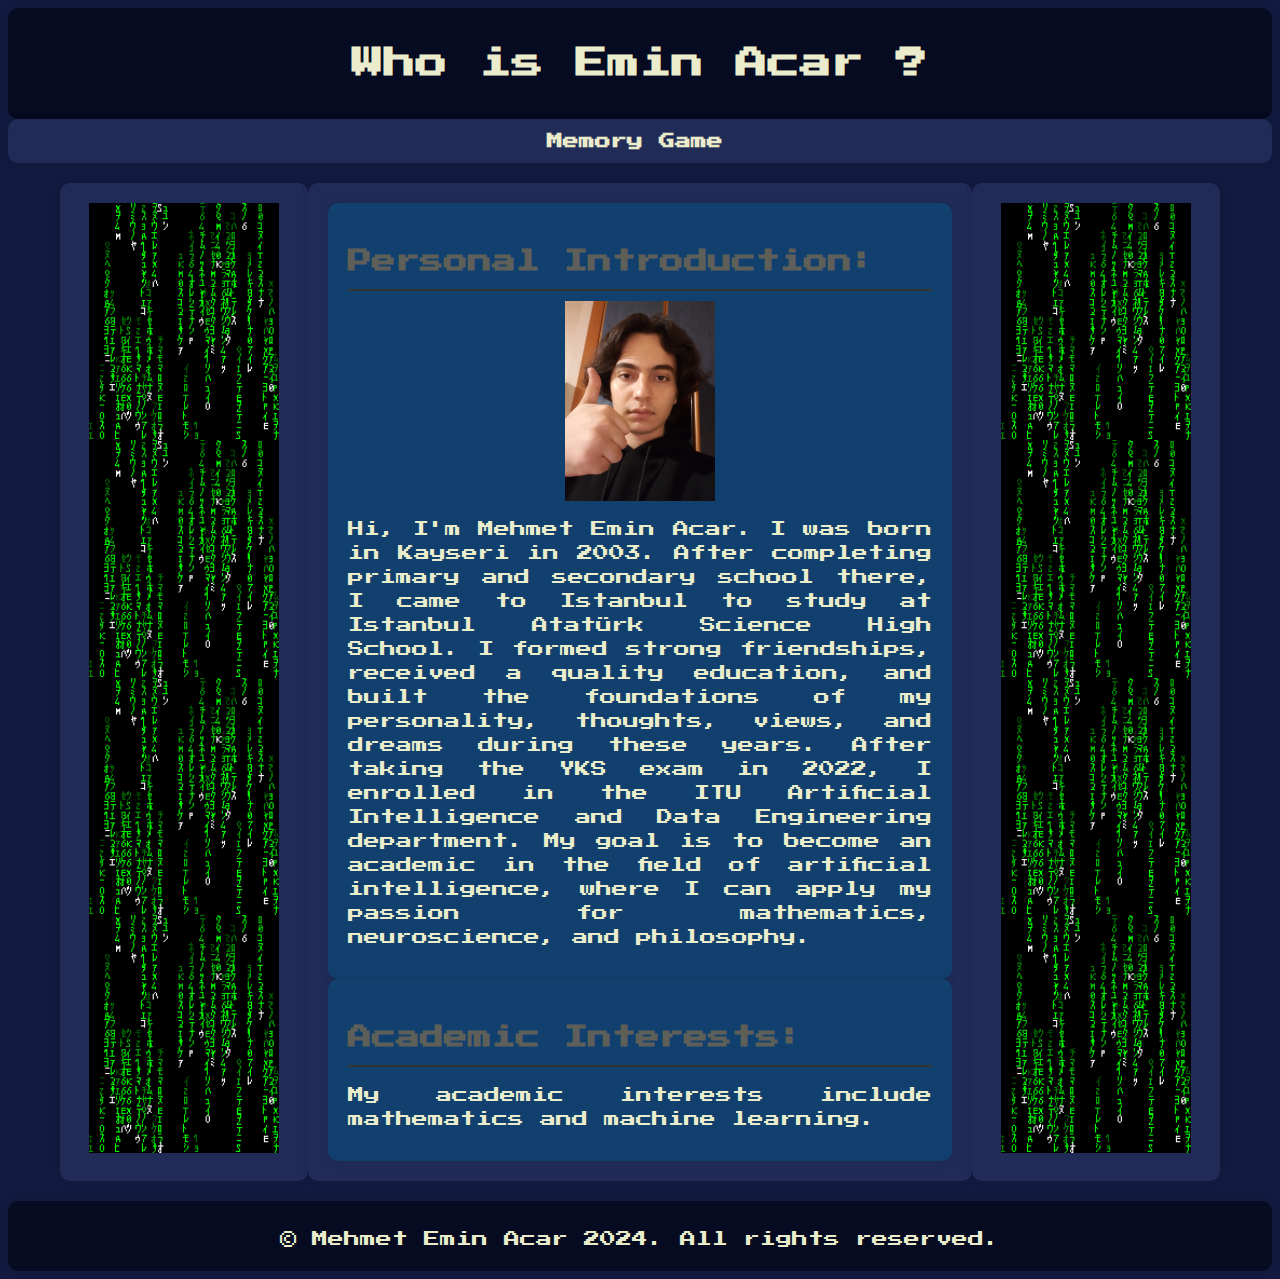
<file: index.html>
<!DOCTYPE html>
<html lang="en">
<head>
    <meta charset="UTF-8">
    <meta name="viewport" content="width=device-width, initial-scale=1.0">
    <link rel="preconnect" href="https://fonts.googleapis.com">
    <link rel="preconnect" href="https://fonts.gstatic.com" crossorigin>
    <link href="https://fonts.googleapis.com/css2?family=Press+Start+2P&display=swap" rel="stylesheet">
    <title>About Me</title>
    <link rel="stylesheet" href="style.css">
</head>
<body>
    <header>
        <h1>Who is Emin Acar ?</h1>
    </header>
    
    <nav>
        <ul>  
            <li><a href="memory-game.html">Memory Game</a></li>
        </ul>
    </nav>

    <div class="wrapper">
        <aside class="sidebar-left">
            <img class="side-image" src="matrix.gif"  width="190">
            <img class="side-image" src="matrix.gif"  width="190">
            <img class="side-image" src="matrix.gif"  width="190">
            <img class="side-image" src="matrix.gif"  width="190">
        </aside>

        <div class="content">
            <section id="home">
                <h2>Personal Introduction:</h2>
                <img class="center-image" src="my-photo.jpg" width="150">
                <p>
                    Hi, I'm Mehmet Emin Acar. I was born in Kayseri in 2003. After completing primary and secondary school there, I came to Istanbul to study at Istanbul Atatürk Science High School. I formed strong friendships, received a quality education, and built the foundations of my personality, thoughts, views, and dreams during these years. After taking the YKS exam in 2022, I enrolled in the ITU Artificial Intelligence and Data Engineering department. My goal is to become an academic in the field of artificial intelligence, where I can apply my passion for mathematics, neuroscience, and philosophy.
                </p>
            </section>

            <section id="about">
                <h2>Academic Interests:</h2>
                <p>
                    My academic interests include mathematics and machine learning.
                </p>
            </section>
        </div>

        <aside class="sidebar-right">
            <img class="side-image" src="matrix.gif"  width="190">
            <img class="side-image" src="matrix.gif"  width="190">
            <img class="side-image" src="matrix.gif"  width="190">
            <img class="side-image" src="matrix.gif"  width="190">    
        </aside>
    </div>

    <footer>
        <p>&copy; Mehmet Emin Acar 2024. All rights reserved.</p>
    </footer>
</body>
</html>
</file>
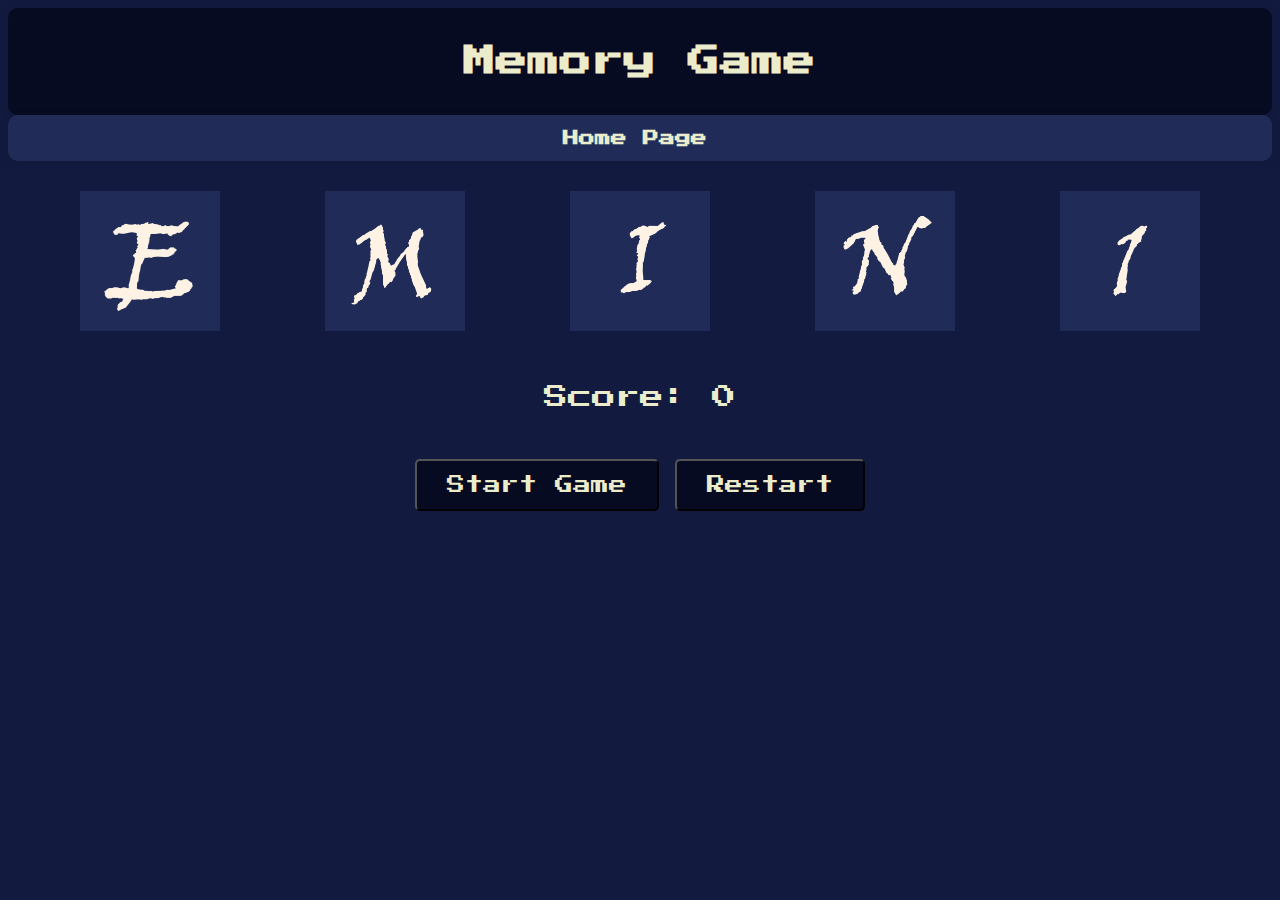
<file: memory-game.html>
<!DOCTYPE html>
<html lang="en">
<head>
    <meta charset="UTF-8">
    <meta name="viewport" content="width=device-width, initial-scale=1.0">
    <link rel="preconnect" href="https://fonts.googleapis.com">
    <link rel="preconnect" href="https://fonts.gstatic.com" crossorigin>
    <link href="https://fonts.googleapis.com/css2?family=Press+Start+2P&display=swap" rel="stylesheet">
    <title>Memory Game</title>
    <link rel="stylesheet" href="memory-game-style.css">
</head>
<body>
    <header>
        <h1>Memory Game</h1>
    </header>
    <nav>
        <ul>  
            <li><a href="index.html">Home Page</a></li>
        </ul>
    </nav>

    <section id="game-board">
        
    </section>

    <div id="score-display">
        <p>Score: <span id="score">0</span></p>
    </div>

    <div id="buttons">
        <button id="start-btn">Start Game</button>
        <button id="restart-btn">Restart</button>
    </div>

    <script src="memory-game-script.js"></script>
</body>
</html>
</file>
<file: style.css>
body {
    font-family: 'Press Start 2P', cursive;
    background-color: #121b3f;
    line-height: 1.5;
    font-size: 16px;

}

header {
    background-color: #060b21;
    color: #EAECCC;
    text-align: center;
    padding: 10px;
    border-radius: 10px;
    box-shadow: 0 0 10px rgba(0, 0, 0, 0.1);

}



p {
    color: #EAECCC;
    line-height: 1.5;
    margin-bottom: 10px;
}

nav {
    background-color: #202b58;
    padding: 10px;
    border-radius: 10px;
    box-shadow: 0 0 10px rgba(0, 0, 0, 0.1);

}

nav ul {
    margin: 0;
    padding: 0;
    text-align: center;

}

nav ul li {
    display: inline;
    margin-right: 10px;
    
}

nav a {
    text-decoration: none;
    color: #EAECCC;
    font-weight: bold;
    padding: 5px 10px;
    border-radius: 5px;
}

.wrapper {
    background-color: #121b3f;
    display: flex;
    justify-content: space-between;
    max-width: 1200px;
    margin: 0 auto;
    padding: 20px;
    box-sizing: border-box;
    

}

.sidebar-left,
.sidebar-right {
    width: 20%;
    padding: 20px;
    background-color: #202b58;
    border-radius: 10px;
    box-shadow: 0 0 10px rgba(0, 0, 0, 0.1);
    
}



.sidebar-right {
    background-color: #202b58;
    border-radius: 10px;
    box-shadow: 0 0 10px rgba(0, 0, 0, 0.1);

}

.content {
    width: 60%;
    background-color: #202b58;
    padding: 20px;
    border-radius: 10px;
    box-shadow: 0 0 10px rgba(0, 0, 0, 0.1);
    

}
#home p,
#about p {
    color:#EAECCC; 
}
section {
    background-color: #11406f;
    text-align: justify;

    padding: 20px;
    border-radius: 10px;
    box-shadow: 0 0 10px rgba(0, 0, 0, 0.1);

}

.side-image {
    display: block;
    margin-left: auto;
    margin-right: auto;
    
    
}
.center-image {
    display: block;
    margin: 0 auto;
    
}
section h2 {
    color: #5f5f59;
    border-bottom: 2px solid #333;
    padding-bottom: 10px;
    margin-bottom: 10px;

}

section p {
    color: #555;
    line-height: 1.5;
    margin-bottom: 10px;

}

footer {
    background-color: #060b21;;
    text-align: center;
    padding: 10px;
    border-radius: 10px;
    box-shadow: 0 0 10px rgba(0, 0, 0, 0.1);

}
</file>
<file: memory-game-style.css>
body {
    font-family: 'Press Start 2P', cursive;
    background-color: #121b3f;
    
}

header {
    background-color: #060b21;
    color: #EAECCC;
    text-align: center;
    padding: 1em;
    border-radius: 10px;
    box-shadow: 0 0 10px rgba(0, 0, 0, 0.1);

}

#game-board {
    display: flex;
    flex-wrap: wrap;
    justify-content: space-around;
    padding: 20px;

}

.card {
    width: 140px;
    height: 140px;
    margin: 10px;
    background-color: #202b58;
    display: flex;
    align-items: center;
    justify-content: center;
    font-size: 24px;
    
    transition: background-color 0.3s ease;

}

.card:hover {
    background-color: #090441;

}

#score-display {
    text-align: center;
    margin: 20px;
    color: #EAECCC;
    font-size: 24px;

}

#buttons {
    text-align: center;
    margin-top: 50px; 
    margin-bottom: 50px;

}

button {
    font-family: 'Press Start 2P', cursive;
    padding: 15px 30px; 
    font-size: 18px; 
    background-color: #060b21;
    color: #EAECCC;
    border-radius: 5px;
}

button:hover {
    background-color: #090441;

}
nav {
    background-color: #202b58;
    padding: 15px;
    border-radius: 10px;
    box-shadow: 0 0 10px rgba(0, 0, 0, 0.1);

}

nav ul {
    margin: 0;
    padding: 0;
    text-align: center;

}

nav ul li {
    display: inline;
    margin-right: 10px;
    
}

nav a {
    text-decoration: none;
    color: #EAECCC;
    font-weight: bold;
    padding: 5px 10px;
    border-radius: 5px;
}
</file>
